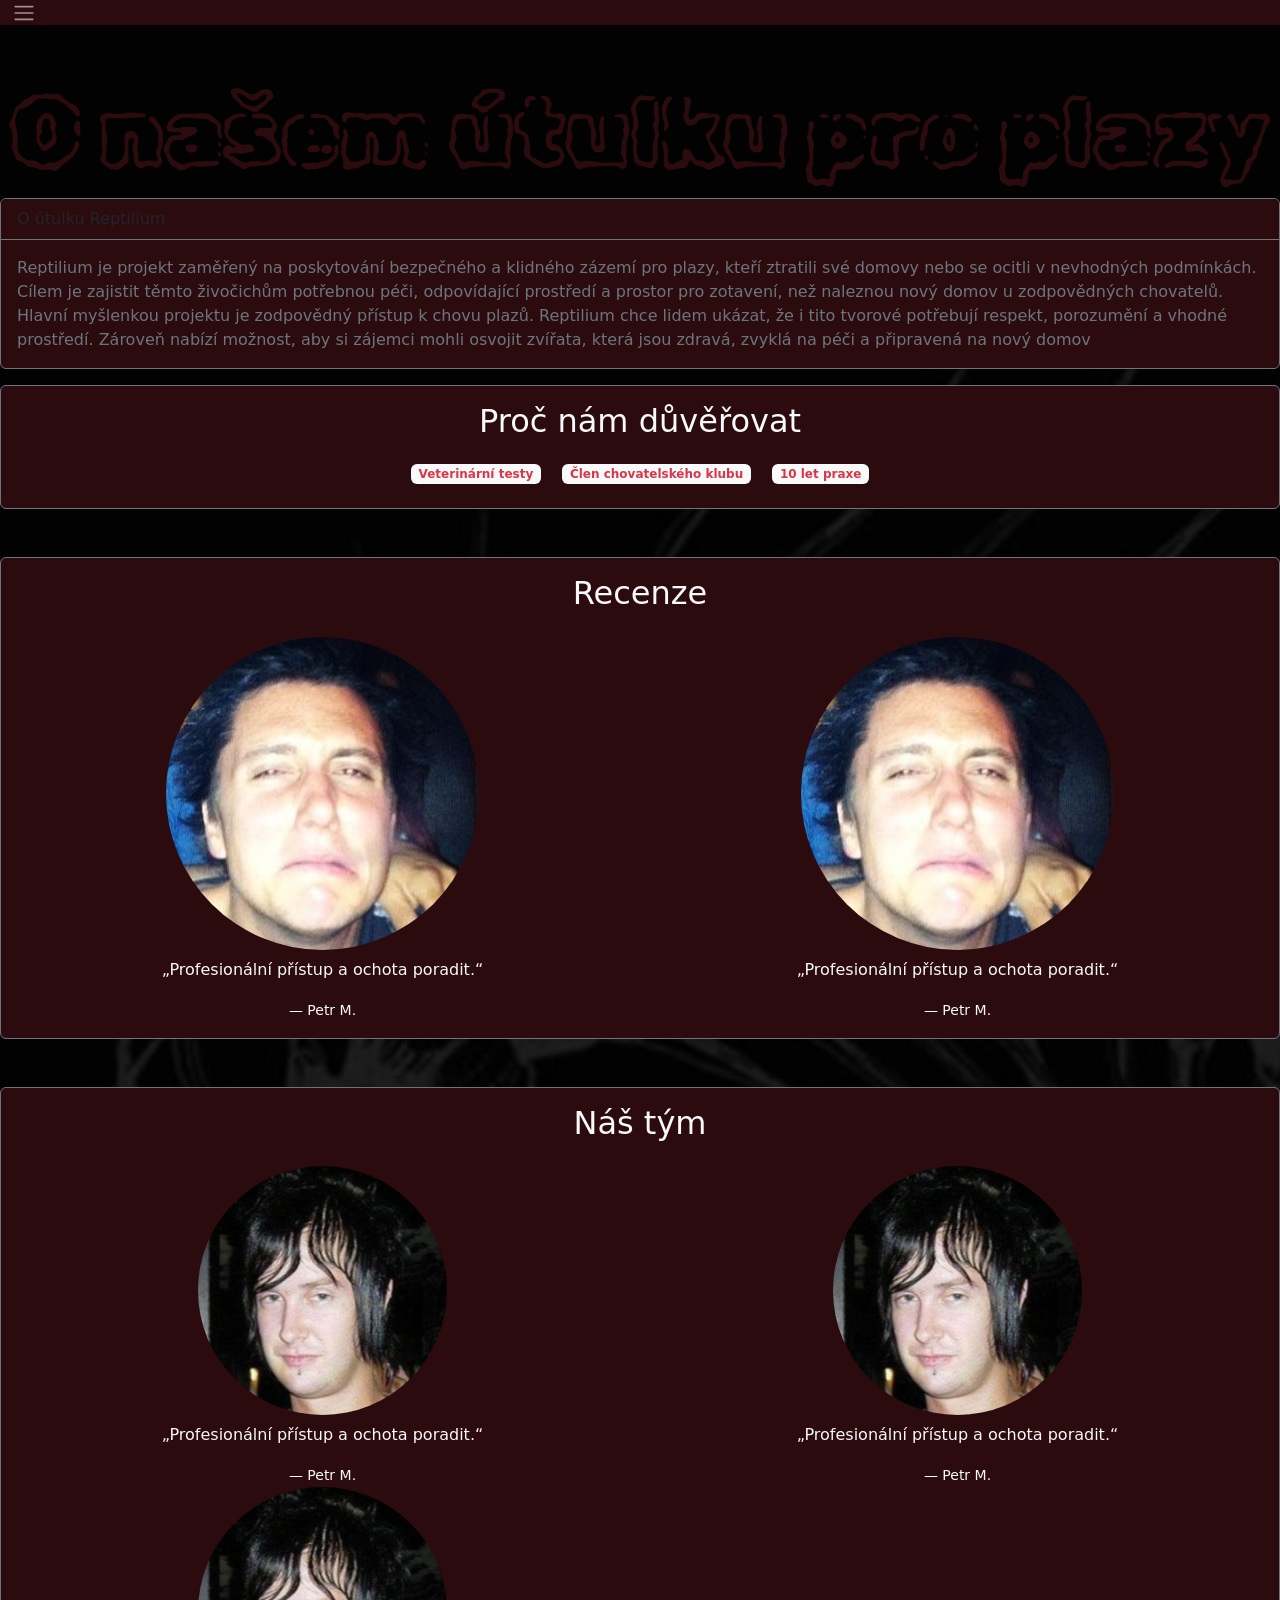
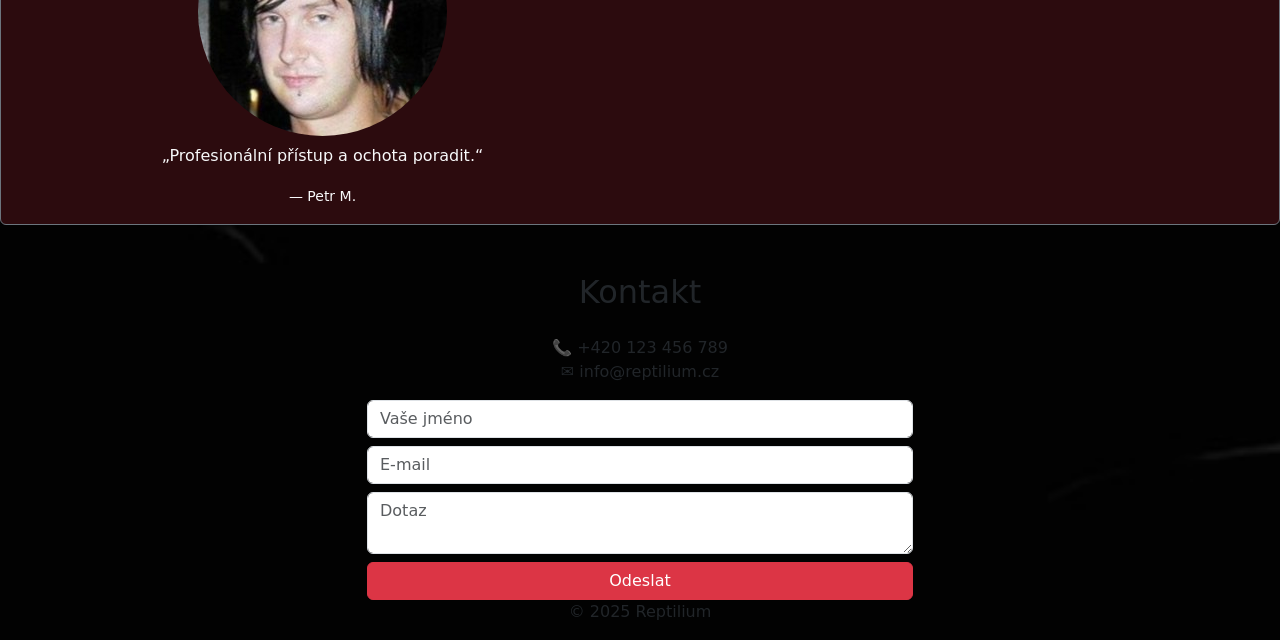
<file: domu.html>
<!DOCTYPE html>
<html lang="en">

<head>
  <meta charset="UTF-8">
  <meta name="viewport" content="width=device-width, initial-scale=1.0">
  <title>Document</title>
  <link href="https://cdn.jsdelivr.net/npm/bootstrap@5.3.8/dist/css/bootstrap.min.css" rel="stylesheet"
    integrity="sha384-sRIl4kxILFvY47J16cr9ZwB07vP4J8+LH7qKQnuqkuIAvNWLzeN8tE5YBujZqJLB" crossorigin="anonymous">
  <link rel="stylesheet" href="styles.css">
</head>

<body class="my-body"></body>


  <nav class="navbar-navbar-expand-lg bg-danger" data-bs-theme="dark">
    <div class="container-fluid">
      <button class="navbar-toggler" type="button" data-bs-toggle="collapse" data-bs-target="#navbarSupportedContent"
        aria-controls="navbarSupportedContent" aria-expanded="false" aria-label="Toggle navigation">
        <span class="navbar-toggler-icon"></span>
      </button>
      <div class="collapse navbar-collapse" id="navbarSupportedContent">
        <ul class="navbar-nav me-auto mb-2 mb-lg-0">
          <li class="nav-item">
            <a class="nav-link active" aria-current="page" href="pet-shelter.html">Naše Zvířata</a>
          </li>
          <li class="nav-item">
            <a class="nav-link active" aria-current="page" href="plemenoapece.html">Plemeno a Péče</a>
          </li>
          <li class="nav-item">
            <a class="nav-link active" aria-current="page" href="mladata.html">Naše Mláďata</a>
          </li>
            <li class="nav-item">
            <a class="nav-link active" aria-current="page" href="domu.html">Domů</a>
          </li> 
        <ul class="dropdown-menu">
            <li><a class="dropdown-item" href="#">Action</a></li>
            <li><a class="dropdown-item" href="#">Another action</a></li>
            <li>
              <hr class="dropdown-divider">
            </li>
            <li><a class="dropdown-item" href="#">Something else here</a></li>
          </ul>
        </ul>
                  <ul class="dropdown-menu">
            <li><a class="dropdown-item" href="#">Action</a></li>
            <li><a class="dropdown-item" href="#">Another action</a></li>
            <li><hr class="dropdown-divider"></li>
            <li><a class="dropdown-item" href="#">Something else here</a></li>
          </ul>
      </ul>
      <form class="d-flex" role="search">
        <input class="form-control me-2" type="search" placeholder="Search" aria-label="Search"/>
        <button class="btn btn-outline-success" type="submit">Search</button>
      </form>
    </div>
  </div>
</nav>
        <h1 style="
  text-align: center;
  color: #2c0b0e;
  font-size: 6em;
  margin-top: 50px;
  font-family: 'RubicBurned', sans-serif;
">
  O našem útulku pro plazy
  
</h1>
<div class="card border-secondary mb-3 bg-danger" style="max-width: 100rem;">
  <div class="card-header bg-danger border-secondary">O útulku Reptilium</div>
  <div class="card-body text-secondary">
    <p class="card-text">Reptilium je projekt zaměřený na poskytování bezpečného a klidného zázemí pro plazy, kteří ztratili své domovy nebo se ocitli v nevhodných podmínkách. Cílem je zajistit těmto živočichům potřebnou péči, odpovídající prostředí a prostor pro zotavení, než naleznou nový domov u zodpovědných chovatelů.
      Hlavní myšlenkou projektu je zodpovědný přístup k chovu plazů. Reptilium chce lidem ukázat, že i tito tvorové potřebují respekt, porozumění a vhodné prostředí. Zároveň nabízí možnost, aby si zájemci mohli osvojit zvířata, která jsou zdravá, zvyklá na péči a připravená na nový domov
    </p>
  </div>
</div>

<div class="card border-secondary mb-5 bg-danger" style="max-width: 100rem; margin: auto;">
  <div class="card-body text-center text-light">
    <h2 class="mb-3">Proč nám důvěřovat</h2>

    <span class="badge bg-light text-danger m-2">Veterinární testy</span>
    <span class="badge bg-light text-danger m-2">Člen chovatelského klubu</span>
    <span class="badge bg-light text-danger m-2">10 let praxe</span>
  </div>
</div>



<div class="card border-secondary mb-5 bg-danger" style="max-width: 100rem; margin: auto;">
  <div class="card-body text-light">
    <h2 class="text-center mb-4">Recenze</h2>

    <div class="row text-center">
      <div class="col-md-6">
        <img src="obrazky/syn.jpeg"
             class="rounded-circle mb-2" alt="zákazník">
        <p>„Profesionální přístup a ochota poradit.“</p>
        <small>— Petr M.</small>
      </div>

      <div class="col-md-6">
        <img src="obrazky/syn.jpeg"
             class="rounded-circle mb-2" alt="zákazník">
        <p>„Profesionální přístup a ochota poradit.“</p>
        <small>— Petr M.</small>
      </div>
    </div>
  </div>
</div>

<div class="card border-secondary mb-5 bg-danger" style="max-width: 100rem; margin: auto;">
  <div class="card-body text-light">
    <h2 class="text-center mb-4">Náš tým</h2>

    <div class="row text-center">
      <div class="col-md-6">
         <img src="obrazky/Jimmy 'the rev' Sullivan.jpeg"
             class="rounded-circle mb-2" alt="zákazník">
        <p>„Profesionální přístup a ochota poradit.“</p>
        <small>— Petr M.</small>
      </div>

      <div class="col-md-6">
        <img src="obrazky/Jimmy 'the rev' Sullivan.jpeg"
             class="rounded-circle mb-2" alt="zákazník">
        <p>„Profesionální přístup a ochota poradit.“</p>
        <small>— Petr M.</small>
      </div>
            <div class="col-md-6">
        <img src="obrazky/Jimmy 'the rev' Sullivan.jpeg"  
             class="rounded-circle mb-2" alt="zákazník">
        <p>„Profesionální přístup a ochota poradit.“</p>
        <small>— Petr M.</small>
      </div>
    </div>
  </div>
</div>



<div class="container">
<h2 class="text-center mb-4">Kontakt</h2>
<div class="row justify-content-center">
<div class="col-md-6">
<p class="text-center">📞 +420 123 456 789<br>✉️ info@reptilium.cz</p>
<form>
<input class="form-control mb-2" type="text" placeholder="Vaše jméno">
<input class="form-control mb-2" type="email" placeholder="E-mail">
<textarea class="form-control mb-2" placeholder="Dotaz"></textarea>
<button class="btn btn-danger w-100">Odeslat</button>
</form>
</div>
</div>
</div>
</section>


<footer class="text-center">
<p>© 2025 Reptilium</p>
</footer>
</file>
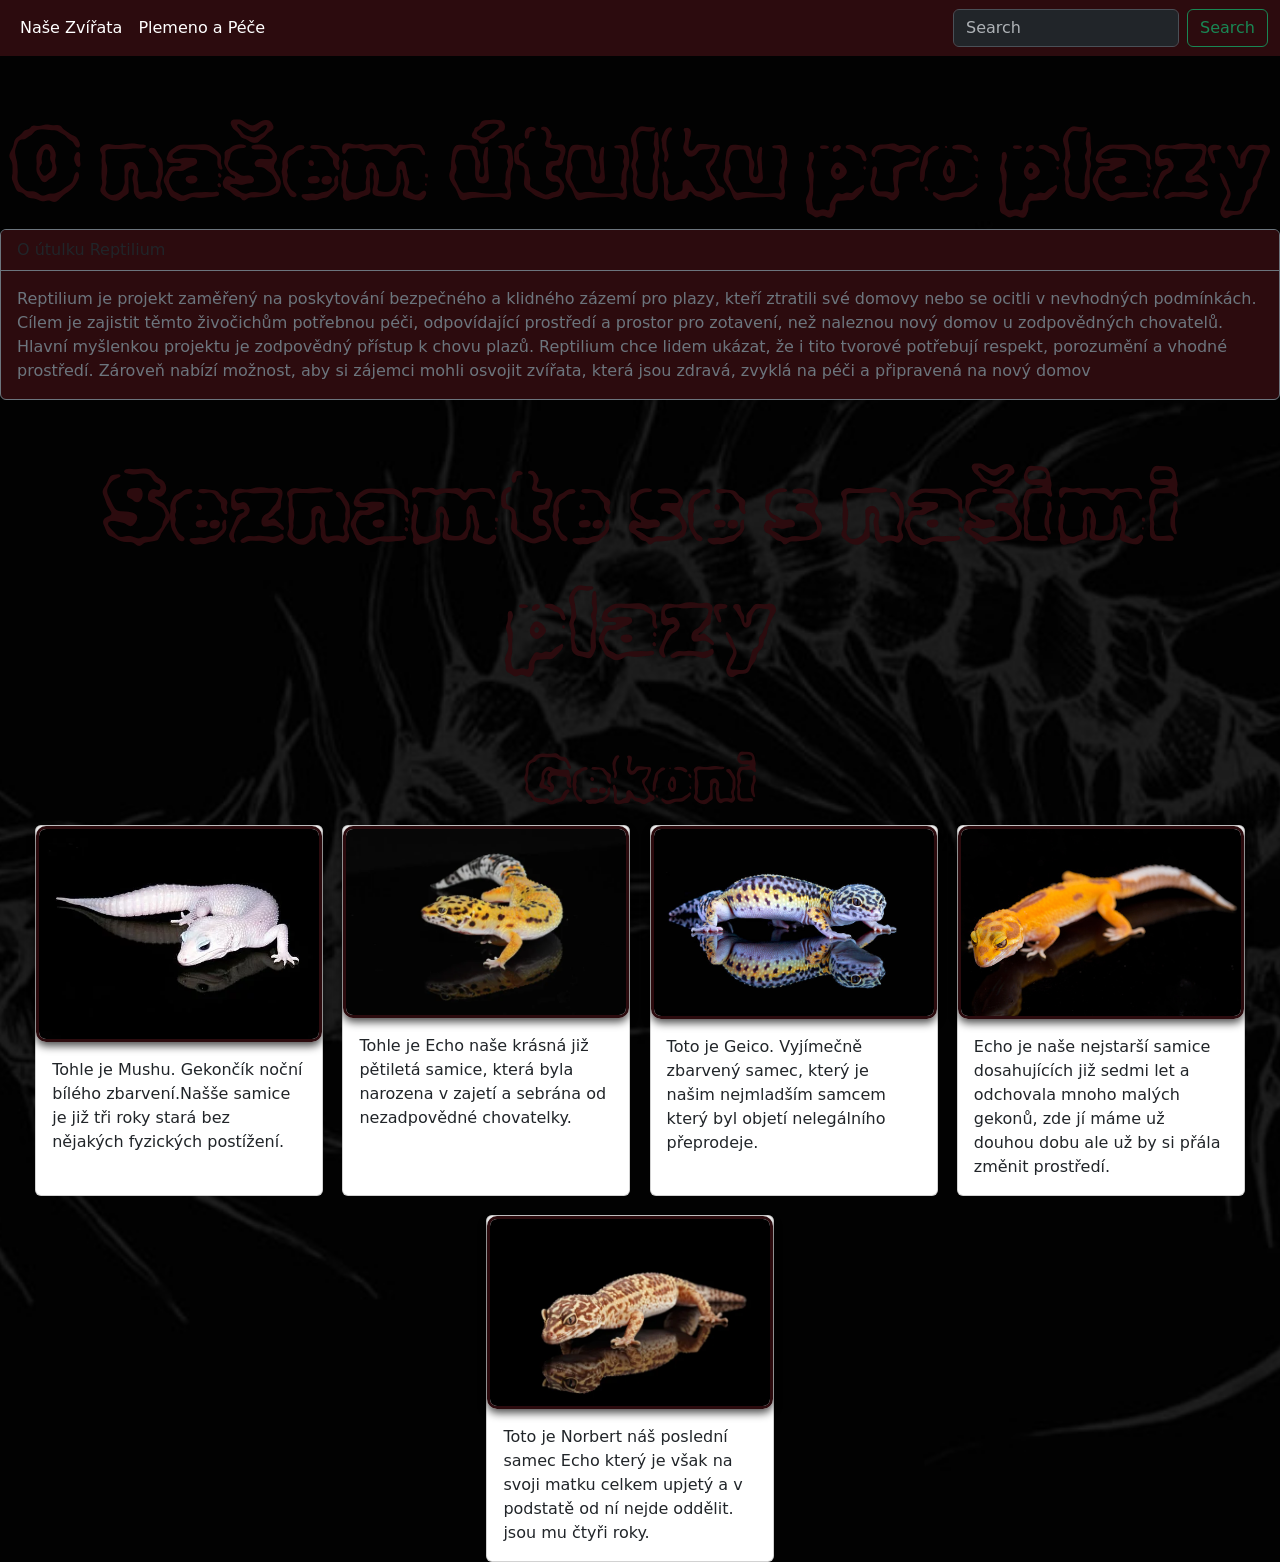
<file: pet shelter.html>
<!DOCTYPE html>
<html lang="en">
<head>
    <meta charset="UTF-8">
    <meta name="viewport" content="width=device-width, initial-scale=1.0">
    <title>Document</title>
</head>
    <link href="https://cdn.jsdelivr.net/npm/bootstrap@5.3.8/dist/css/bootstrap.min.css" rel="stylesheet" integrity="sha384-sRIl4kxILFvY47J16cr9ZwB07vP4J8+LH7qKQnuqkuIAvNWLzeN8tE5YBujZqJLB" crossorigin="anonymous">
 <link rel="stylesheet" href="styles.css">
  </head>
<body>


    <nav class="navbar navbar-expand-lg bg-danger" data-bs-theme="dark">
  <div class="container-fluid">
    <button class="navbar-toggler" type="button" data-bs-toggle="collapse" data-bs-target="#navbarSupportedContent" aria-controls="navbarSupportedContent" aria-expanded="false" aria-label="Toggle navigation">
      <span class="navbar-toggler-icon"></span>
    </button>
    <div class="collapse navbar-collapse" id="navbarSupportedContent">
      <ul class="navbar-nav me-auto mb-2 mb-lg-0">
                <li class="nav-item">
          <a class="nav-link active" aria-current="page" href="pet shelter.html">Naše Zvířata</a>
        </li>
        <li class="nav-item">
          <a class="nav-link active" aria-current="page" href="plemenoapece.html">Plemeno a Péče</a>
        </li>
          <ul class="dropdown-menu">
            <li><a class="dropdown-item" href="#">Action</a></li>
            <li><a class="dropdown-item" href="#">Another action</a></li>
            <li><hr class="dropdown-divider"></li>
            <li><a class="dropdown-item" href="#">Something else here</a></li>
          </ul>
        </li>
      </ul>
      <form class="d-flex" role="search">
        <input class="form-control me-2" type="search" placeholder="Search" aria-label="Search"/>
        <button class="btn btn-outline-success" type="submit">Search</button>
      </form>
    </div>
  </div>
</nav>
        <h1 style="
  text-align: center;
  color: #2c0b0e;
  font-size: 6em;
  margin-top: 50px;
  font-family: 'RubicBurned', sans-serif;
">
  O našem útulku pro plazy
  
</h1>
<div class="card border-secondary mb-3 bg-danger" style="max-width: 100rem;">
  <div class="card-header bg-danger border-secondary">O útulku Reptilium</div>
  <div class="card-body text-secondary">
    <p class="card-text">Reptilium je projekt zaměřený na poskytování bezpečného a klidného zázemí pro plazy, kteří ztratili své domovy nebo se ocitli v nevhodných podmínkách. Cílem je zajistit těmto živočichům potřebnou péči, odpovídající prostředí a prostor pro zotavení, než naleznou nový domov u zodpovědných chovatelů.
      Hlavní myšlenkou projektu je zodpovědný přístup k chovu plazů. Reptilium chce lidem ukázat, že i tito tvorové potřebují respekt, porozumění a vhodné prostředí. Zároveň nabízí možnost, aby si zájemci mohli osvojit zvířata, která jsou zdravá, zvyklá na péči a připravená na nový domov
    </p>
  </div>
</div>

        <h1 style="
  text-align: center;
  color: #2c0b0e;
  font-size: 6em;
  margin-top: 50px;
  font-family: 'RubicBurned', sans-serif;
">
  Seznamte se s našimi plazy
  
</h1>

<h2 style="
  text-align: center;
  color: #2c0b0e;
  font-size: 4em;
  margin-top: 60px;
   font-family: 'RubicBurned', sans-serif;
">
  Gekoni
</h2>


    <div class="preview-images">
    <div class="card" style="width: 18rem;">
  <img src="obrazky/gekoncik_nocni_ bily.webp" class="card-img-top" alt="...">
  <div class="card-body">
    <p class="card-text">Tohle je Mushu. Gekončík noční bílého zbarvení.Našše samice je již tři roky stará bez nějakých fyzických postížení.</p>
  </div>
</div> 
      <div class="card" style="width: 18rem;">
  <img src="obrazky/gekoncik_nocni_zluty.jpg" class="card-img-top" alt="...">
  <div class="card-body">
    <p class="card-text">Tohle je Echo naše krásná již pětiletá samice, která byla narozena v zajetí a sebrána od nezadpovědné chovatelky.</p>
  </div>
</div>
     <div class="card" style="width: 18rem;">
  <img src="obrazky/gekoncik_leopardi.jpg" class="card-img-top" alt="...">
  <div class="card-body">
    <p class="card-text">Toto je Geico. Vyjímečně zbarvený samec, který je našim  nejmladším samcem který byl objetí nelegálního přeprodeje.</p>
  </div>
</div>
  <div class="card" style="width: 18rem;">
  <img src="obrazky/gekon_leopardi.jpg" class="card-img-top" alt="...">
  <div class="card-body">
    <p class="card-text">Echo je naše nejstarší samice dosahujících již sedmi let a odchovala mnoho malých gekonů, zde jí máme už douhou dobu ale už by si přála změnit prostředí.</p>
  </div>
</div>
<div class="card" style="width: 18rem;">
  <img src="obrazky/gekoncik_leopardi_ hnedo_bezovy.jpg" class="card-img-top" alt="...">
  <div class="card-body">
    <p class="card-text">Toto je Norbert náš poslední samec Echo který je však na svoji matku celkem upjetý a v podstatě od ní nejde oddělit. jsou mu čtyři roky.</p>
  </div>
</div>

<h2 style="
  text-align: center;
  color: #2c0b0e;
  font-size: 4em;
  margin-top: 60px;
   font-family: 'RubicBurned', sans-serif;
">

       



    <body style="
  background-image: url(obrazky/stažený\ soubor.jpeg);
  background-size: cover;           
  background-repeat: no-repeat;     
  background-position: center;      
  min-height: 100vh;                
  margin: 0;                        
</body>
      
      </body>

     
     
    </div>
  </section>

        <script src="https://cdn.jsdelivr.net/npm/bootstrap@5.3.8/dist/js/bootstrap.bundle.min.js" integrity="sha384-FKyoEForCGlyvwx9Hj09JcYn3nv7wiPVlz7YYwJrWVcXK/BmnVDxM+D2scQbITxI" crossorigin="anonymous"></script>

</body>
</html>
</file>
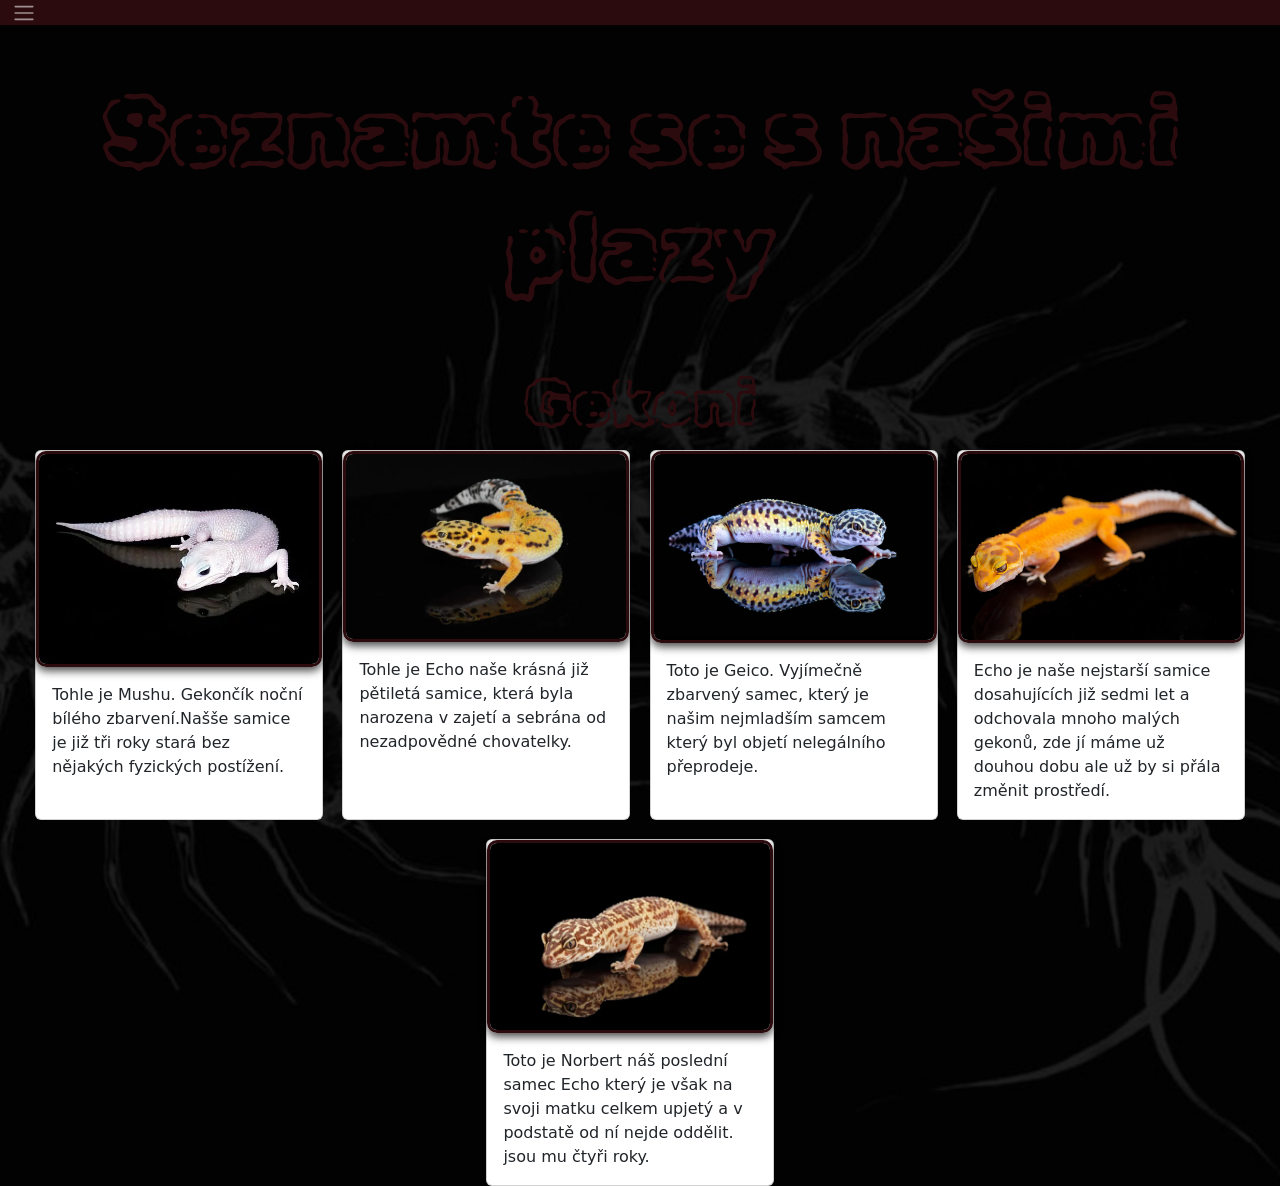
<file: pet-shelter.html>
<!DOCTYPE html>
<html lang="en">
<head>
    <meta charset="UTF-8">
    <meta name="viewport" content="width=device-width, initial-scale=1.0">
    <title>Document</title>
    <link href="https://cdn.jsdelivr.net/npm/bootstrap@5.3.8/dist/css/bootstrap.min.css" rel="stylesheet" integrity="sha384-sRIl4kxILFvY47J16cr9ZwB07vP4J8+LH7qKQnuqkuIAvNWLzeN8tE5YBujZqJLB" crossorigin="anonymous">
 <link rel="stylesheet" href="styles.css">
  </head>
<body class="my-body"></body>


    <nav class="navbar-navbar-expand-lg bg-danger" data-bs-theme="dark">
  <div class="container-fluid">
    <button class="navbar-toggler" type="button" data-bs-toggle="collapse" data-bs-target="#navbarSupportedContent" aria-controls="navbarSupportedContent" aria-expanded="false" aria-label="Toggle navigation">
      <span class="navbar-toggler-icon"></span>
    </button>
    <div class="collapse navbar-collapse" id="navbarSupportedContent">
      
  <ul class="navbar-nav me-auto mb-2 mb-lg-0">
                <li class="nav-item">
          <a class="nav-link active" aria-current="page" href="pet-shelter.html">Naše Zvířata</a>
        </li>
        <li class="nav-item">
          <a class="nav-link active" aria-current="page" href="plemenoapece.html">Plemeno a Péče</a>
        </li>
        <li class="nav-item">
          <a class="nav-link active" aria-current="page" href="mladata.html">Naše Mláďata</a>
        </li>
         <li class="nav-item">
            <a class="nav-link active" aria-current="page" href="domu.html">Domů</a>
          </li>

        <ul class="dropdown-menu">
            <li><a class="dropdown-item" href="#">Action</a></li>
            <li><a class="dropdown-item" href="#">Another action</a></li>
            <li><hr class="dropdown-divider"></li>
            <li><a class="dropdown-item" href="#">Something else here</a></li>
      <form class="d-flex" role="search">
        <input class="form-control me-2" type="search" placeholder="Search" aria-label="Search"/>
        <button class="btn btn-outline-success" type="submit">Search</button>
      </form>
  </div>
</nav>
</ul>
        <h1 style="
  text-align: center;
  color: #2c0b0e;
  font-size: 6em;
  margin-top: 50px;
  font-family: 'RubicBurned', sans-serif;
">
  Seznamte se s našimi plazy
  
</h1>

<h2 style="
  text-align: center;
  color: #2c0b0e;
  font-size: 4em;
  margin-top: 60px;
   font-family: 'RubicBurned', sans-serif;
">
  Gekoni
</h2>


    <div class="preview-images">
    <div class="card" style="width: 18rem;">
  <img src="obrazky/gekoncik_nocni_ bily.webp" class="card-img-top" alt="...">
  <div class="card-body">
    <p class="card-text">Tohle je Mushu. Gekončík noční bílého zbarvení.Našše samice je již tři roky stará bez nějakých fyzických postížení.</p>
  </div>
</div> 
      <div class="card" style="width: 18rem;">
  <img src="obrazky/gekoncik_nocni_zluty.jpg" class="card-img-top" alt="...">
  <div class="card-body">
    <p class="card-text">Tohle je Echo naše krásná již pětiletá samice, která byla narozena v zajetí a sebrána od nezadpovědné chovatelky.</p>
  </div>
</div>
     <div class="card" style="width: 18rem;">
  <img src="obrazky/gekoncik_leopardi.jpg" class="card-img-top" alt="...">
  <div class="card-body">
    <p class="card-text">Toto je Geico. Vyjímečně zbarvený samec, který je našim  nejmladším samcem který byl objetí nelegálního přeprodeje.</p>
  </div>
</div>
  <div class="card" style="width: 18rem;">
  <img src="obrazky/gekon_leopardi.jpg" class="card-img-top" alt="...">
  <div class="card-body">
    <p class="card-text">Echo je naše nejstarší samice dosahujících již sedmi let a odchovala mnoho malých gekonů, zde jí máme už douhou dobu ale už by si přála změnit prostředí.</p>
  </div>
</div>
<div class="card" style="width: 18rem;">
  <img src="obrazky/gekoncik_leopardi_ hnedo_bezovy.jpg" class="card-img-top" alt="...">
  <div class="card-body">
    <p class="card-text">Toto je Norbert náš poslední samec Echo který je však na svoji matku celkem upjetý a v podstatě od ní nejde oddělit. jsou mu čtyři roky.</p>
  </div>
</div>

<h2 style="
  text-align: center;
  color: #2c0b0e;
  font-size: 4em;
  margin-top: 60px;
   font-family: 'RubicBurned', sans-serif;
">
</h2>


     
     
    </div>
  </section>

        <script src="https://cdn.jsdelivr.net/npm/bootstrap@5.3.8/dist/js/bootstrap.bundle.min.js" integrity="sha384-FKyoEForCGlyvwx9Hj09JcYn3nv7wiPVlz7YYwJrWVcXK/BmnVDxM+D2scQbITxI" crossorigin="anonymous"></script>

</body>
</html>
</file>
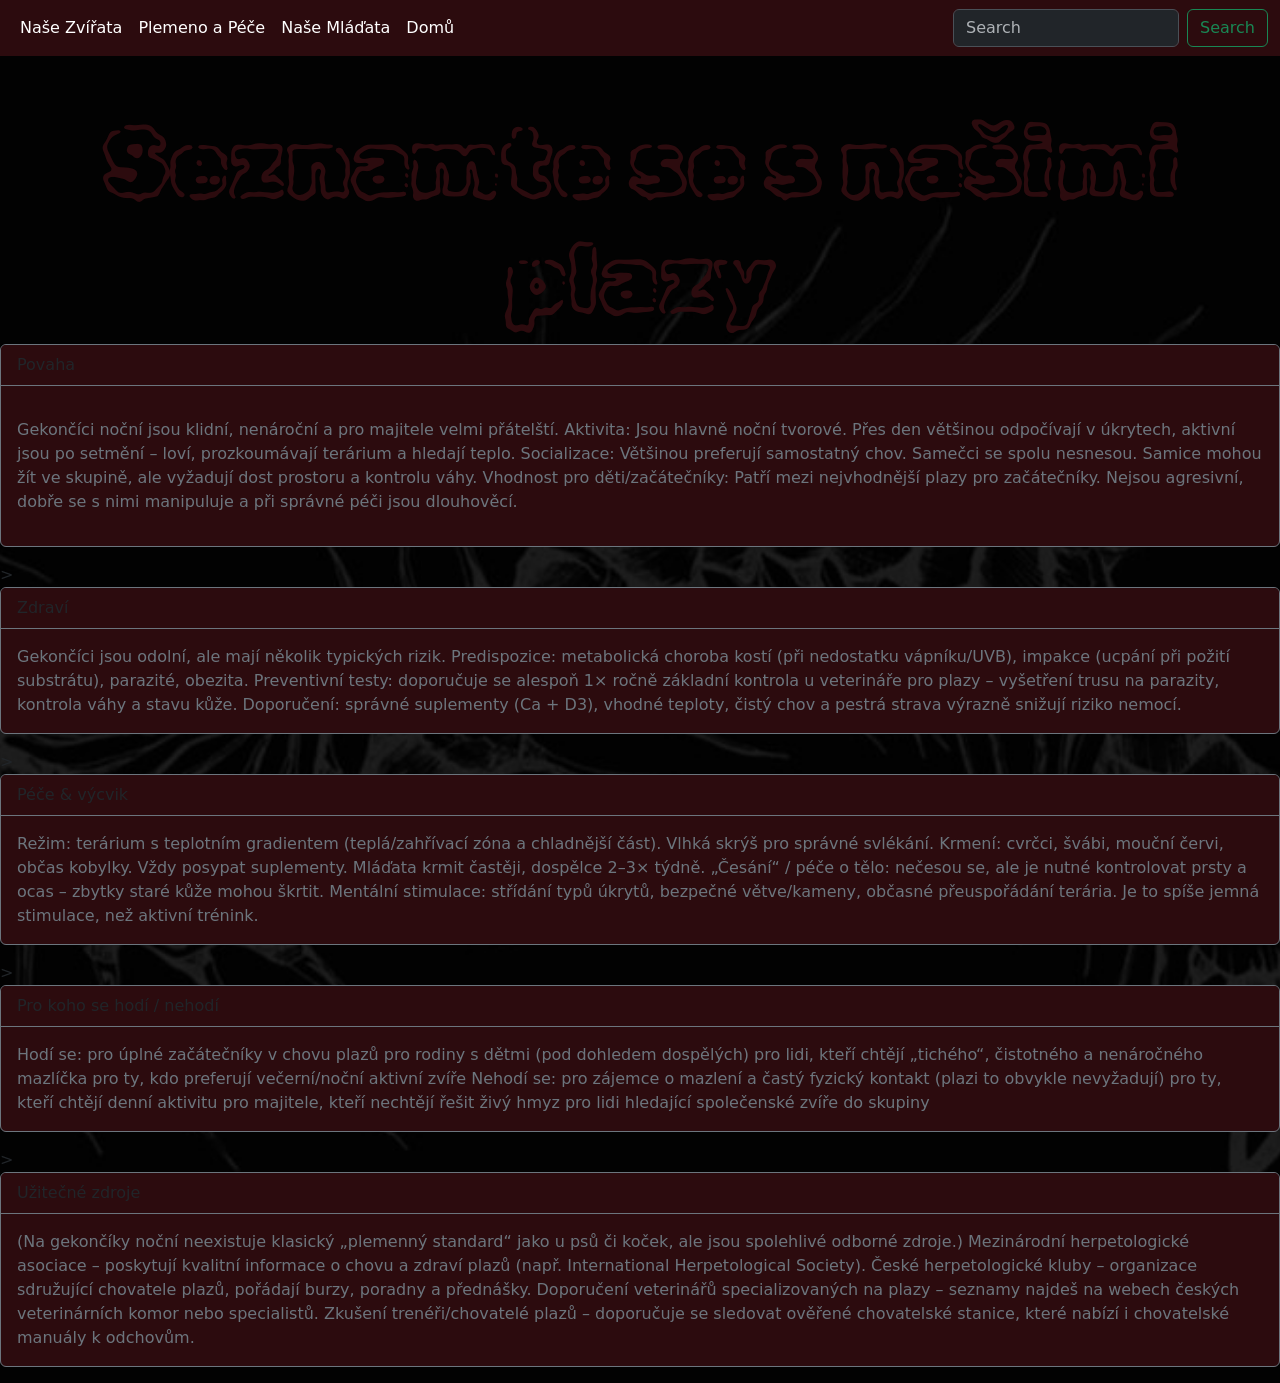
<file: plemenoapece.html>
<!DOCTYPE html>
<html lang="en">
<head>
    <meta charset="UTF-8">
    <meta name="viewport" content="width=device-width, initial-scale=1.0">
    <title>Document</title>
</head>
    <link href="https://cdn.jsdelivr.net/npm/bootstrap@5.3.8/dist/css/bootstrap.min.css" rel="stylesheet" integrity="sha384-sRIl4kxILFvY47J16cr9ZwB07vP4J8+LH7qKQnuqkuIAvNWLzeN8tE5YBujZqJLB" crossorigin="anonymous">
 <link rel="stylesheet" href="styles.css">
  </head>
<body class="my-body">


       <nav class="navbar navbar-expand-lg bg-danger" data-bs-theme="dark">
  <div class="container-fluid">
    <button class="navbar-toggler" type="button" data-bs-toggle="collapse" data-bs-target="#navbarSupportedContent" aria-controls="navbarSupportedContent" aria-expanded="false" aria-label="Toggle navigation">
      <span class="navbar-toggler-icon"></span>
    </button>
    <div class="collapse navbar-collapse" id="navbarSupportedContent">
      <ul class="navbar-nav me-auto mb-2 mb-lg-0">
                <li class="nav-item">
          <a class="nav-link active" aria-current="page" href="pet shelter.html">Naše Zvířata</a>
        </li>
        <li class="nav-item">
          <a class="nav-link active" aria-current="page" href="plemenoapece.html">Plemeno a Péče</a>
        </li>
        <li class="nav-item">
          <a class="nav-link active" aria-current="page" href="mladata.html">Naše Mláďata</a>
        </li>
         <li class="nav-item">
            <a class="nav-link active" aria-current="page" href="domu.html">Domů</a>
          </li>
          <ul class="dropdown-menu">
            <li><a class="dropdown-item" href="#">Action</a></li>
            <li><a class="dropdown-item" href="#">Another action</a></li>
            <li><hr class="dropdown-divider"></li>
            <li><a class="dropdown-item" href="#">Something else here</a></li>
          </ul>
        </li>
      </ul>
      <form class="d-flex" role="search">
        <input class="form-control me-2" type="search" placeholder="Search" aria-label="Search"/>
        <button class="btn btn-outline-success" type="submit">Search</button>
      </form>
    </div>
  </div>
</nav>
        <h1 style="
  text-align: center;
  color: #2c0b0e;
  font-size: 6em;
  margin-top: 50px;
  font-family: 'RubicBurned', sans-serif;
">
          <h1 style="
  text-align: center;
  color: #2c0b0e;
  font-size: 6em;
  margin-top: 50px;
  font-family: 'RubicBurned', sans-serif;
">
  Seznamte se s našimi plazy
  
</h1>
  
</h1>
<div class="card border-secondary mb-3 bg-danger" style="max-width: 100rem;">
  <div class="card-header bg-danger border-secondary">Povaha</div>
  <div class="card-body text-secondary">
    <p class="card-text"Povaha & potřeby></p>

Gekončíci noční jsou klidní, nenároční a pro majitele velmi přátelští.

Aktivita: Jsou hlavně noční tvorové. Přes den většinou odpočívají v úkrytech, aktivní jsou po setmění – loví, prozkoumávají terárium a hledají teplo.

Socializace: Většinou preferují samostatný chov. Samečci se spolu nesnesou. Samice mohou žít ve skupině, ale vyžadují dost prostoru a kontrolu váhy.

Vhodnost pro děti/začátečníky: Patří mezi nejvhodnější plazy pro začátečníky. Nejsou agresivní, dobře se s nimi manipuluje a při správné péči jsou dlouhověcí.
    </p>
  </div>
</div>>

<div class="card border-secondary mb-3 bg-danger" style="max-width: 100rem;">
  <div class="card-header bg-danger border-secondary">Zdraví</div>
  <div class="card-body text-secondary">
    <p class="card-text">Gekončíci jsou odolní, ale mají několik typických rizik.

Predispozice: metabolická choroba kostí (při nedostatku vápníku/UVB), impakce (ucpání při požití substrátu), parazité, obezita.

Preventivní testy: doporučuje se alespoň 1× ročně základní kontrola u veterináře pro plazy – vyšetření trusu na parazity, kontrola váhy a stavu kůže.

Doporučení: správné suplementy (Ca + D3), vhodné teploty, čistý chov a pestrá strava výrazně snižují riziko nemocí.</p>


  </div>
</div>>

<div class="card border-secondary mb-3 bg-danger" style="max-width: 100rem;">
  <div class="card-header bg-danger border-secondary">Péče & výcvik</div>
  <div class="card-body text-secondary">
    <p class="card-text">Režim: terárium s teplotním gradientem (teplá/zahřívací zóna a chladnější část). Vlhká skrýš pro správné svlékání.

Krmení: cvrčci, švábi, mouční červi, občas kobylky. Vždy posypat suplementy. Mláďata krmit častěji, dospělce 2–3× týdně.

„Česání“ / péče o tělo: nečesou se, ale je nutné kontrolovat prsty a ocas – zbytky staré kůže mohou škrtit.

Mentální stimulace: střídání typů úkrytů, bezpečné větve/kameny, občasné přeuspořádání terária. Je to spíše jemná stimulace, než aktivní trénink.</p>


  </div>
</div>>

<div class="card border-secondary mb-3 bg-danger" style="max-width: 100rem;">
  <div class="card-header bg-danger border-secondary">Pro koho se hodí / nehodí</div>
  <div class="card-body text-secondary">
    <p class="card-text">Hodí se:

pro úplné začátečníky v chovu plazů

pro rodiny s dětmi (pod dohledem dospělých)

pro lidi, kteří chtějí „tichého“, čistotného a nenáročného mazlíčka

pro ty, kdo preferují večerní/noční aktivní zvíře

Nehodí se:

pro zájemce o mazlení a častý fyzický kontakt (plazi to obvykle nevyžadují)

pro ty, kteří chtějí denní aktivitu

pro majitele, kteří nechtějí řešit živý hmyz

pro lidi hledající společenské zvíře do skupiny</p>


  </div>
</div>>

<div class="card border-secondary mb-3 bg-danger" style="max-width: 100rem;">
  <div class="card-header bg-danger border-secondary">Užitečné zdroje</div>
  <div class="card-body text-secondary">
    <p class="card-text">(Na gekončíky noční neexistuje klasický „plemenný standard“ jako u psů či koček, ale jsou spolehlivé odborné zdroje.)

Mezinárodní herpetologické asociace – poskytují kvalitní informace o chovu a zdraví plazů (např. International Herpetological Society).

České herpetologické kluby – organizace sdružující chovatele plazů, pořádají burzy, poradny a přednášky.

Doporučení veterinářů specializovaných na plazy – seznamy najdeš na webech českých veterinárních komor nebo specialistů.

Zkušení trenéři/chovatelé plazů – doporučuje se sledovat ověřené chovatelské stanice, které nabízí i chovatelské manuály k odchovům.</p>


  </div>
</div>





     
     
    </div>
  </section>

        <script src="https://cdn.jsdelivr.net/npm/bootstrap@5.3.8/dist/js/bootstrap.bundle.min.js" integrity="sha384-FKyoEForCGlyvwx9Hj09JcYn3nv7wiPVlz7YYwJrWVcXK/BmnVDxM+D2scQbITxI" crossorigin="anonymous"></script>

</body>
</html>
</file>
<file: styles.css>
.bg-danger{
    background-color: #2c0b0e !important;
}
/*seznam te se se zvířaty */
.preview-images {
  display: flex;
  gap: 1.2rem;
  flex-wrap: wrap;
  justify-content: center;
}
@font-face {
  font-family: 'RubicBurned';
  src: url('RubikBurned-Regular.ttf') format('truetype');
}

.my-card {
  background-color: #2c0b0e;
  color: #7b7474;
}

.my-card-header {
  background-color: #2c0b0e;
  color: #7b7474; /
}

.my-card-text {
  color: #7b7474; 
}


.preview-images img {
  max-width: 300px;
  width: 100%;
  border: 3px solid #2c0b0e;
  border-radius: 10px;
  box-shadow: 0 4px 8px rgba(0,0,0,0.7);
  transition: transform 0.3s ease, border-color 0.3s ease, box-shadow 0.3s ease;
  cursor: pointer;
}

.preview-images img:hover,
.preview-images img:focus {
  transform: scale(1.08);
  border-color: #2c0b0e;
  box-shadow: 0 8px 16px rgba(227, 155, 155, 0.8);

background-image: url("images/pozadi.jpg");

}

.my-body{  
  background-image: url(obrazky/stažený\ soubor.jpeg);
  background-size: cover;           
  background-repeat: no-repeat;     
  background-position: center;      
  min-height: 100vh;                
  margin: 0;}
</file>
